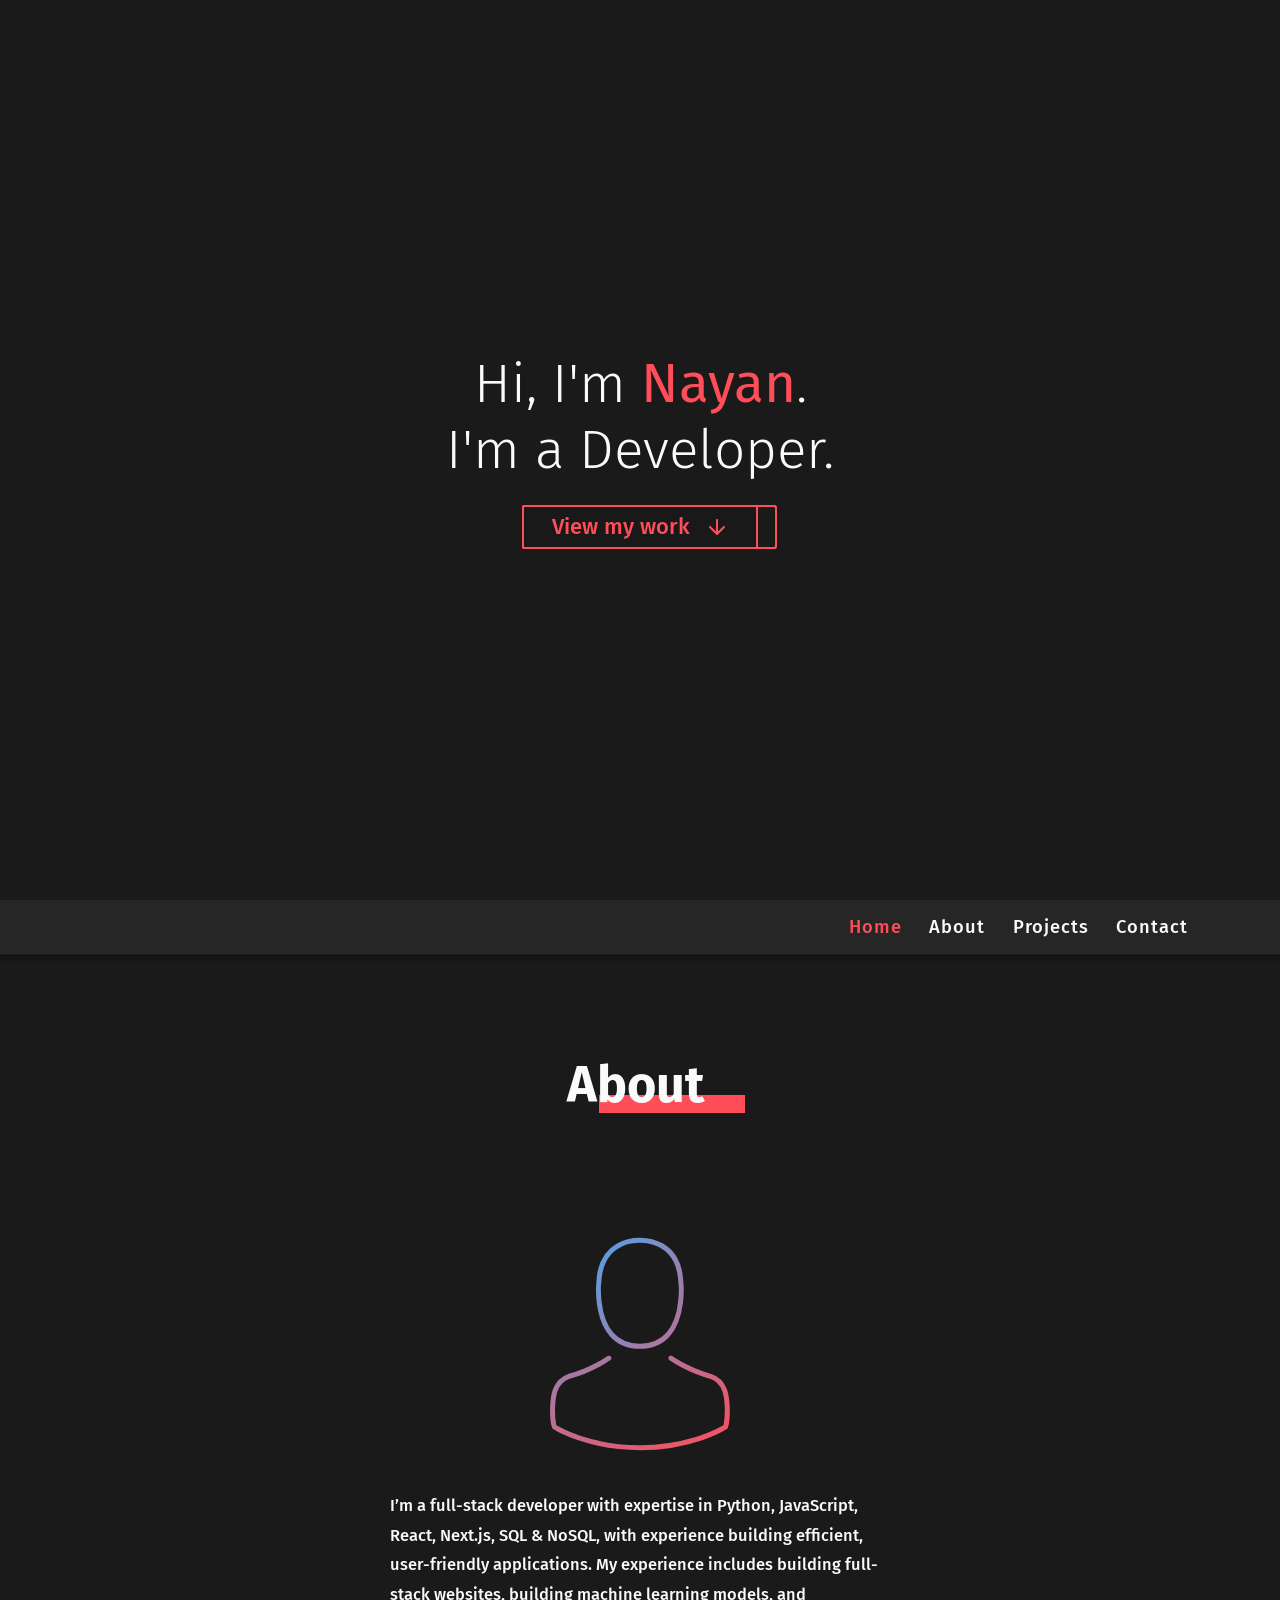
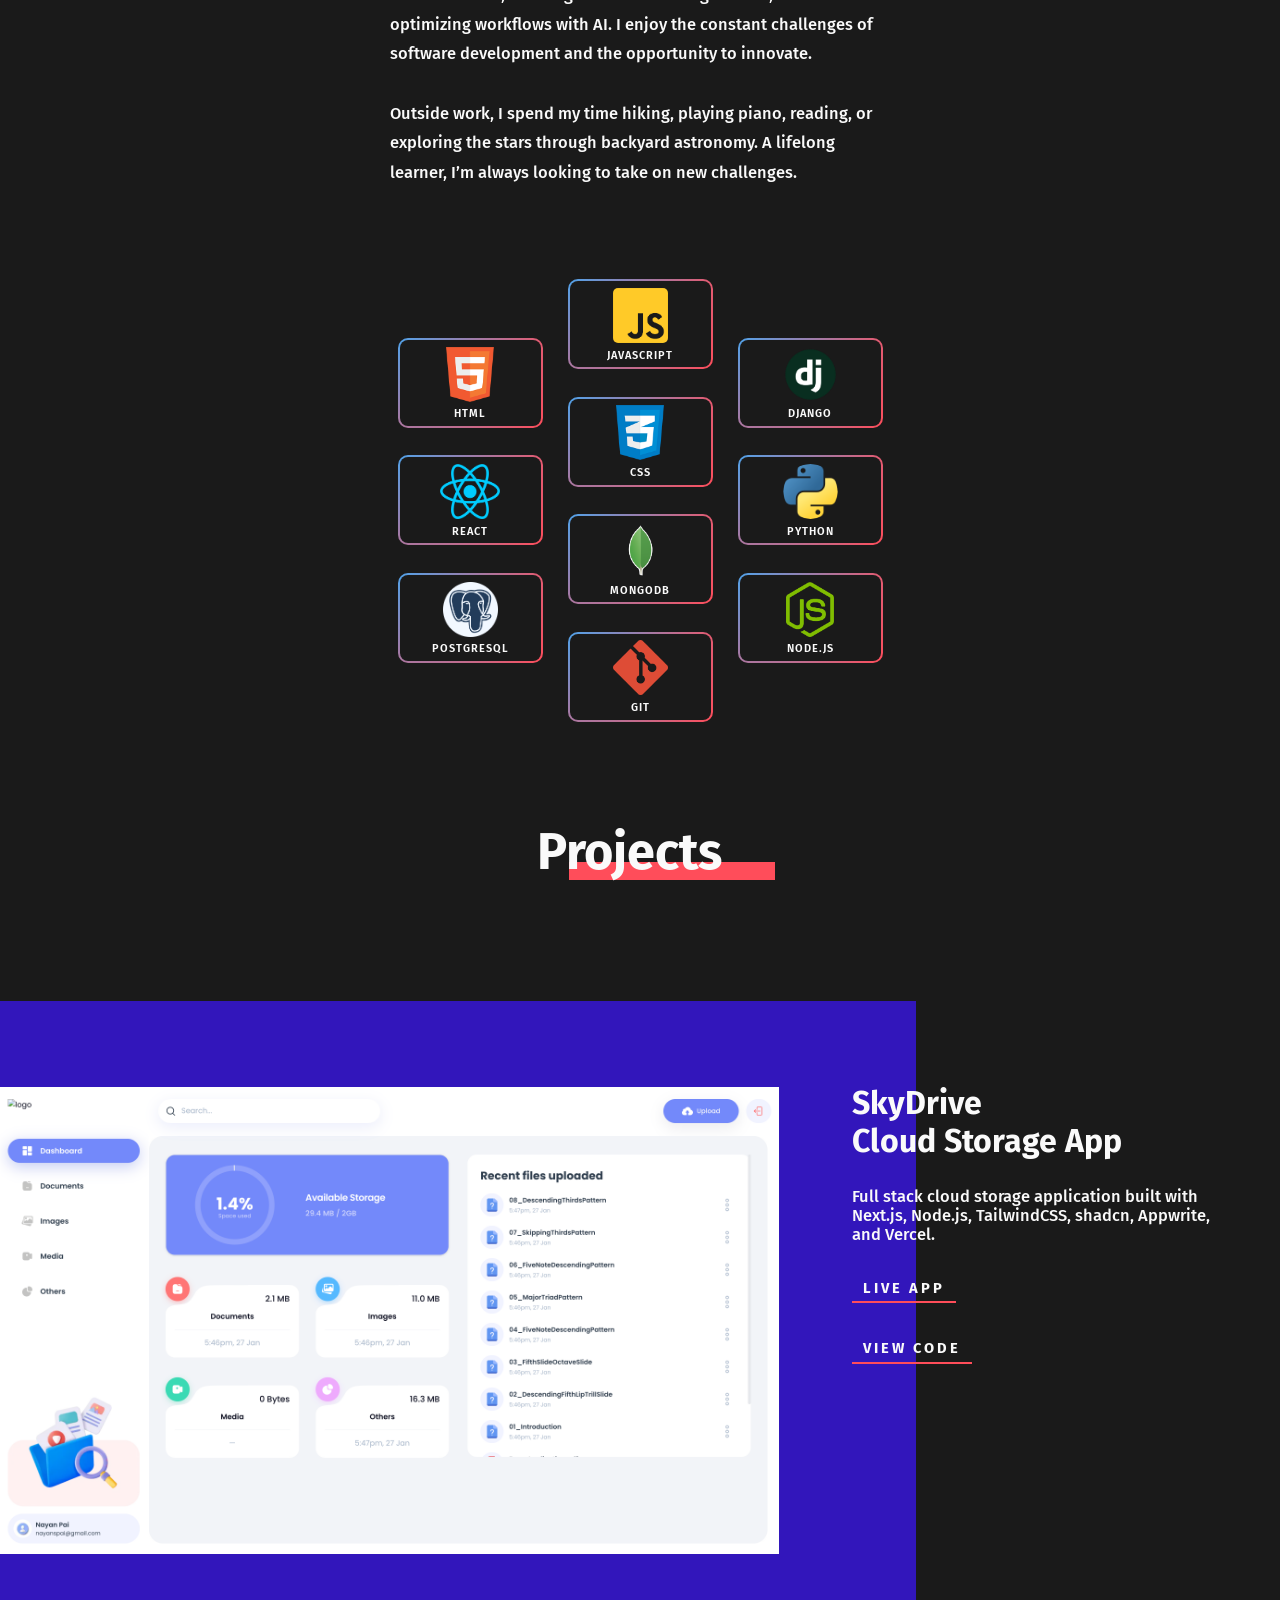
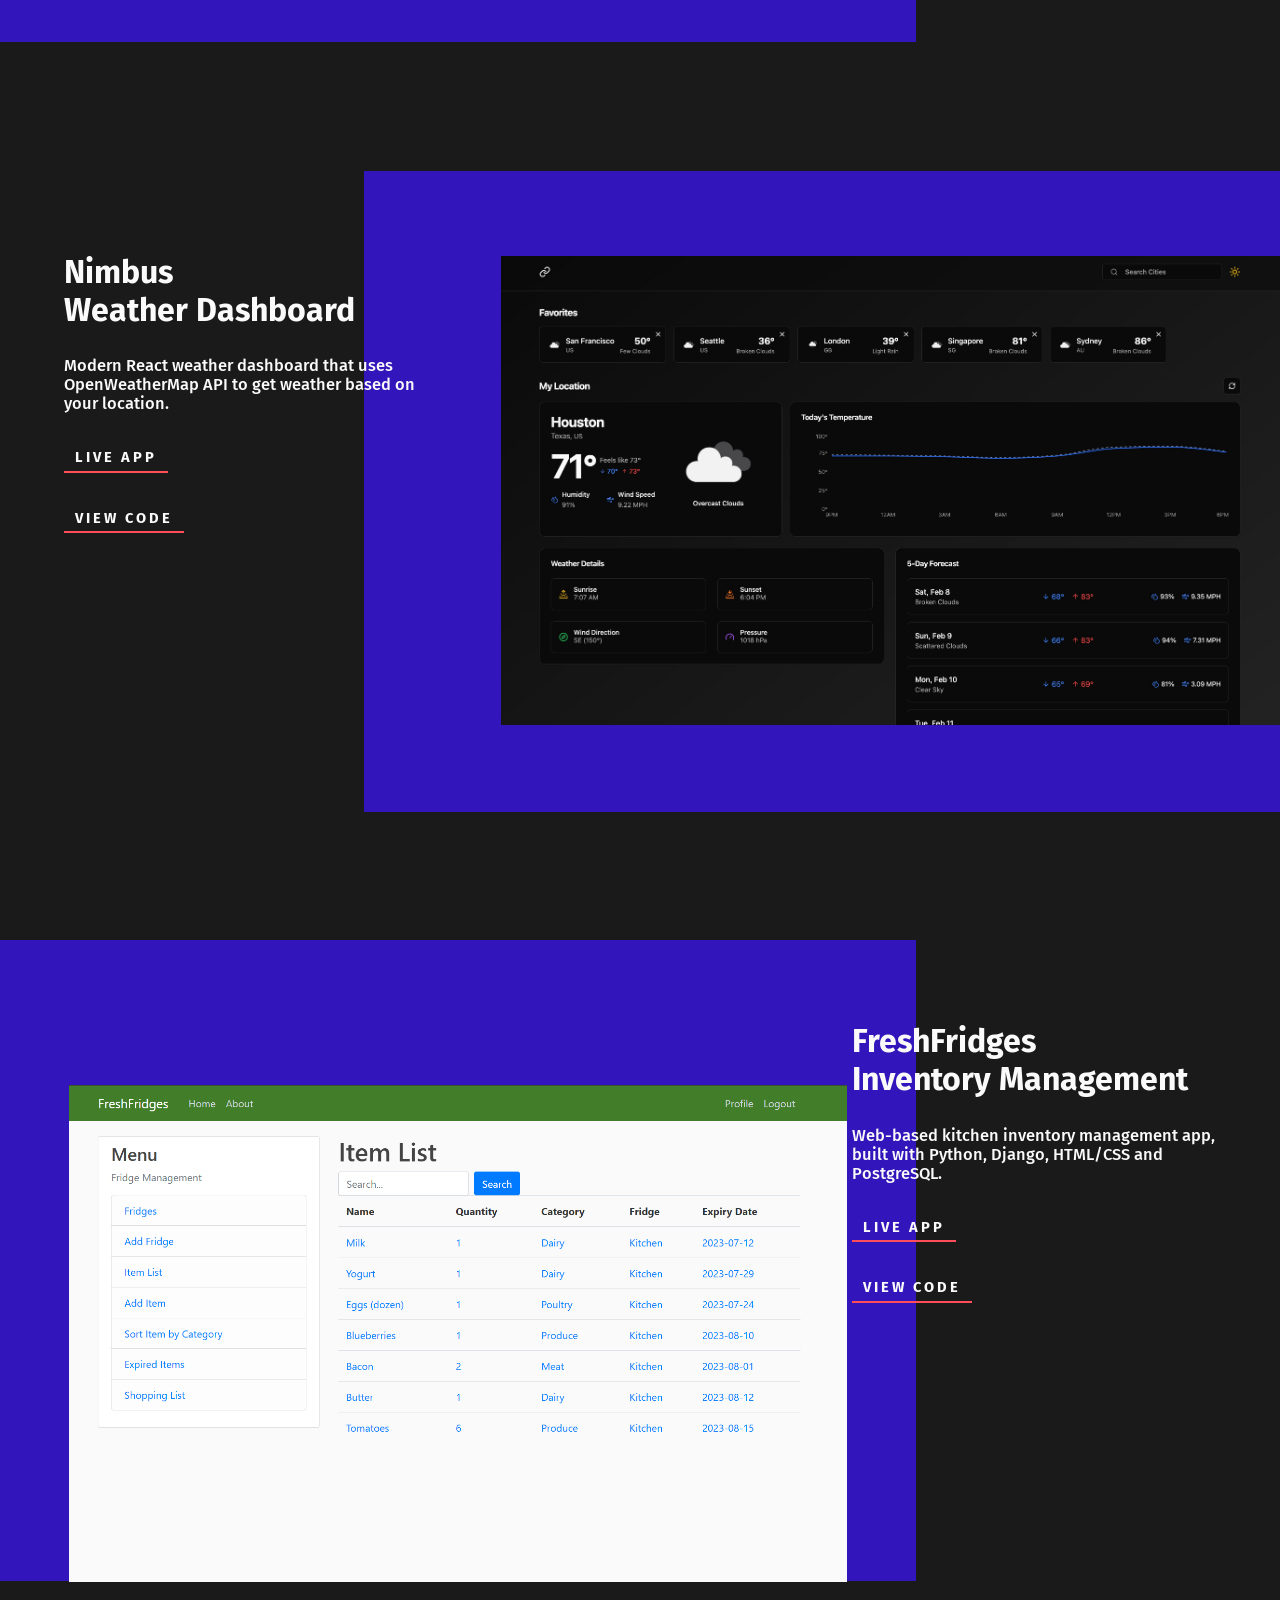
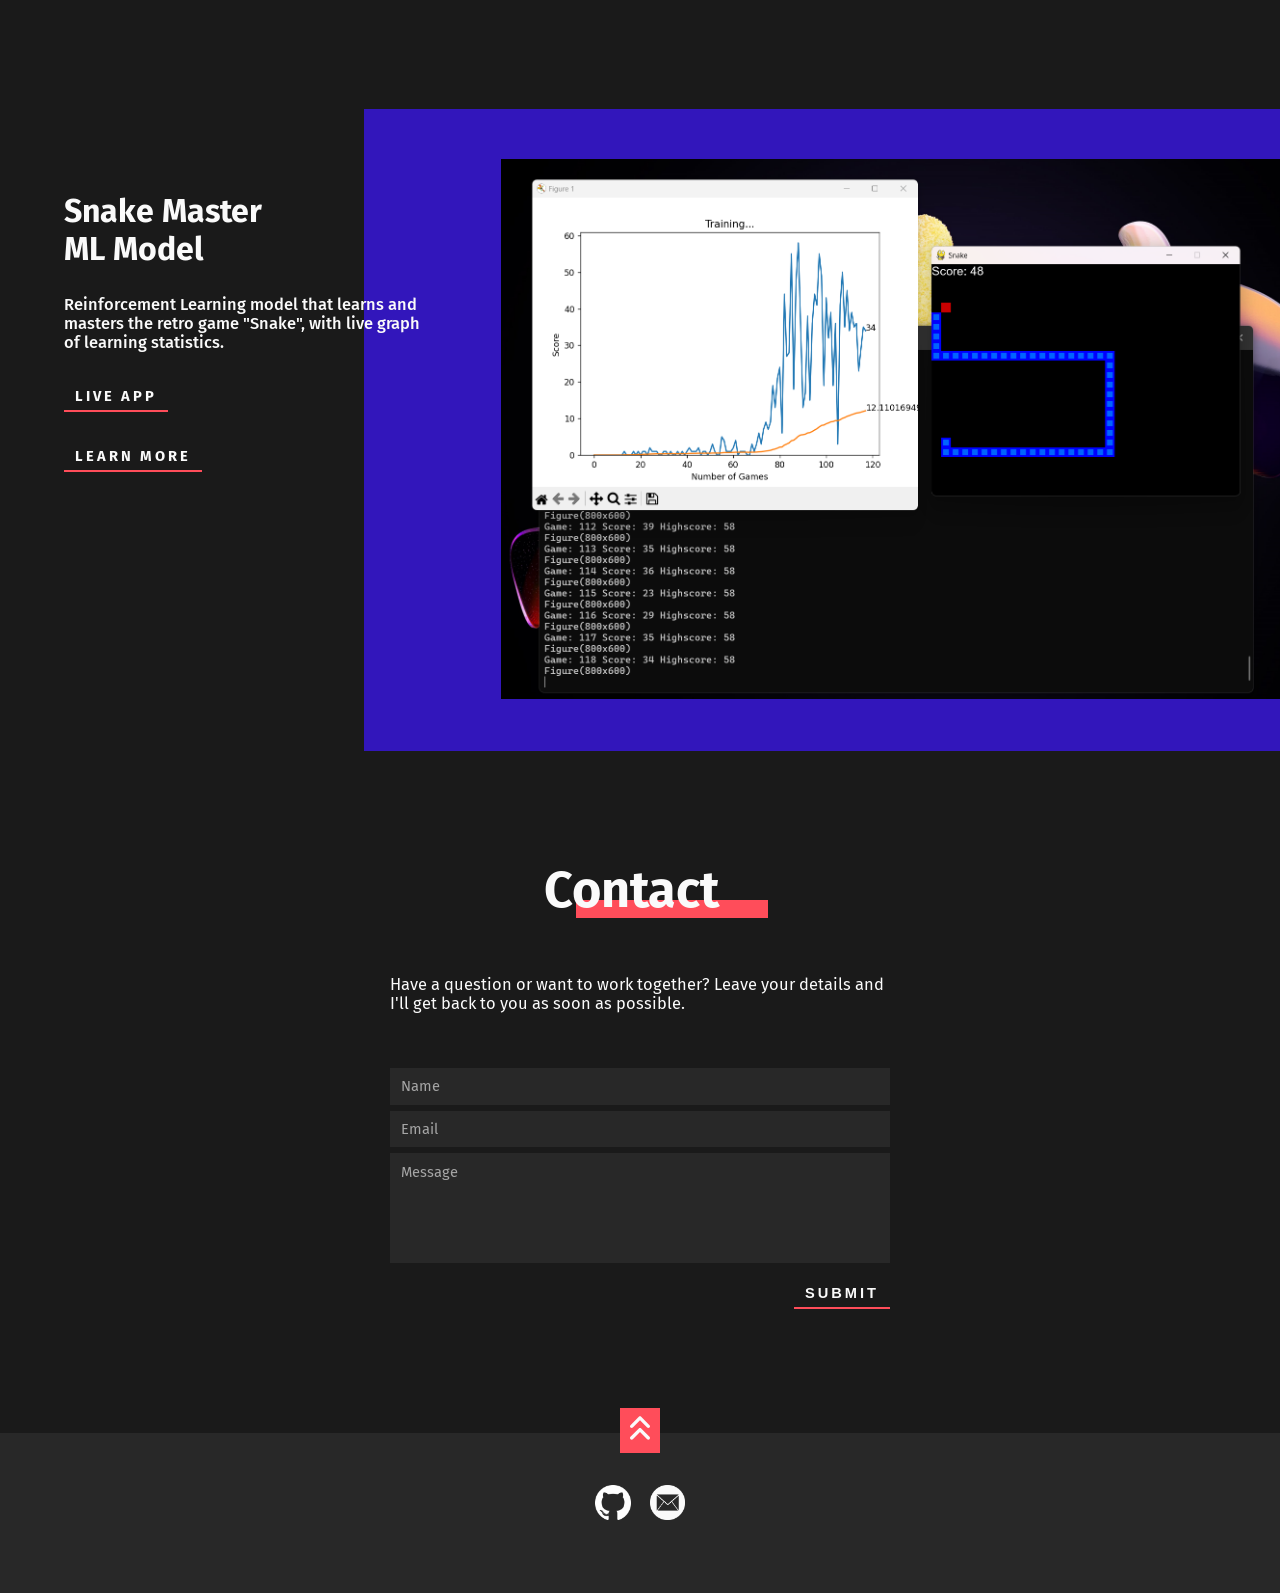
<file: index.html>
<!doctype html>
<html lang="en">
<head>
  <meta charset="UTF-8" />
  <meta name="viewport" content="width=device-width, initial-scale=1" />
  <title>Nayan Pai</title>
  <link rel="icon" href="fav.png">
  <script defer="defer" src="scripts.js"></script>
  <link href="styles.css" rel="stylesheet">
</head>
<body>
  <div class="hero" id="hero">
    <div class="canvas">
      <canvas class="connecting-dots"></canvas>
    </div>
    <div class="heading">
      <div class="heading__line-1">Hi, I'm <span>Nayan</span>.</div>
      <div class="heading__line-2">I'm a Developer.</div>
      <a href="#about" class="heading__link">
        <div class="heading-cta">View my work
          <svg class="heading__arrow" version="1.1" xmlns="http://www.w3.org/2000/svg" width="24" height="24" viewBox="0 0 24 24">
            <title>arrow-right</title>
            <path
              d="M11.293 5.707l5.293 5.293h-11.586c-0.552 0-1 0.448-1 1s0.448 1 1 1h11.586l-5.293 5.293c-0.391 0.391-0.391 1.024 0 1.414s1.024 0.391 1.414 0l7-7c0.092-0.092 0.166-0.202 0.217-0.324 0.101-0.245 0.101-0.521 0-0.766-0.049-0.118-0.121-0.228-0.217-0.324l-7-7c-0.391-0.391-1.024-0.391-1.414 0s-0.391 1.024 0 1.414z">
            </path>
          </svg>
        </div>
      </a>
    </div>
  </div>
<nav class="navigation-bar">
  <ul class="navigation">
    <li class="navigation__item navigation__item--active" id="nav-hero"><a href="#hero">Home</a></li>
    <li class="navigation__item" id="nav-about"><a href="#about">About</a></li>
    <li class="navigation__item" id="nav-projects"><a href="#projects">Projects</a></li>
    <li class="navigation__item" id="nav-contact"><a href="#contact">Contact</a></li>
  </ul>
</nav>
<div class="main-bg">
  <div class="canvas">
    <canvas class="canvas-2"></canvas>
  </div>
</div>



<!-- ====================================================== -->
<!-- BIO & SKILLS SECTION -->
<section class="about" id="about"><h2 class="about__heading section-heading">About</h2>
  <div class="about__content">
    <div class="profile">
      <div class="profile__picture">
        <svg version="1.1" id="Capa_1" xmlns="http://www.w3.org/2000/svg" xmlns:xlink="http://www.w3.org/1999/xlink" x="0px" y="0px" viewBox="0 0 482.9 482.9" style="enable-background:new 0 0 482.9 482.9" xml:space="preserve" height="100%" stroke="rgb(26, 26, 26)" stroke-width="16">
          <g>
            <!-- Head -->
            <path fill="url(#gradient-1)" d="M239.7, 260.2c0.5,0,1,0,1.6,0c0.2,0,0.4,0,0.6,0c0.3,0,0.7,0,1,0c29.3-0.5,53-10.8,70.5-30.5 c38.5-43.4,32.1-117.8,31.4-124.9c-2.5-53.3-27.7-78.8-48.5-90.7C280.8,5.2,262.7,0.4,242.5,0h-0.7c-0.1,0-0.3,0-0.4,0h-0.6 c-11.1,0-32.9,1.8-53.8,13.7c-21,11.9-46.6,37.4-49.1,91.1c-0.7,7.1-7.1,81.5,31.4,124.9C186.7,249.4,210.4,259.7,239.7,260.2z M164.6,107.3c0-0.3,0.1-0.6,0.1-0.8c3.3-71.7,54.2-79.4,76-79.4h0.4c0.2,0,0.5,0,0.8,0c27,0.6,72.9,11.6,76,79.4 c0,0.3,0,0.6,0.1,0.8c0.1,0.7,7.1,68.7-24.7,104.5c-12.6,14.2-29.4,21.2-51.5,21.4c-0.2,0-0.3,0-0.5,0l0,0c-0.2,0-0.3,0-0.5,0 c-22-0.2-38.9-7.2-51.4-21.4C157.7,176.2,164.5,107.9,164.6,107.3z"/>
            
            <!-- Body -->
            <path fill="url(#gradient-2)" d="M446.8,383.6c0-0.1,0-0.2,0-0.3c0-0.8-0.1-1.6-0.1-2.5c-0.6-19.8-1.9-66.1-45.3-80.9c-0.3-0.1-0.7-0.2-1-0.3 c-45.1-11.5-82.6-37.5-83-37.8c-6.1-4.3-14.5-2.8-18.8,3.3c-4.3,6.1-2.8,14.5,3.3,18.8c1.7,1.2,41.5,28.9,91.3,41.7 c23.3,8.3,25.9,33.2,26.6,56c0,0.9,0,1.7,0.1,2.5c0.1,9-0.5,22.9-2.1,30.9c-16.2,9.2-79.7,41-176.3,41 c-96.2,0-160.1-31.9-176.4-41.1c-1.6-8-2.3-21.9-2.1-30.9c0-0.8,0.1-1.6,0.1-2.5c0.7-22.8,3.3-47.7,26.6-56 c49.8-12.8,89.6-40.6,91.3-41.7c6.1-4.3,7.6-12.7,3.3-18.8c-4.3-6.1-12.7-7.6-18.8-3.3c-0.4,0.3-37.7,26.3-83,37.8 c-0.4,0.1-0.7,0.2-1,0.3c-43.4,14.9-44.7,61.2-45.3,80.9c0,0.9,0,1.7-0.1,2.5c0,0.1,0,0.2,0,0.3c-0.1,5.2-0.2,31.9,5.1,45.3 c1,2.6,2.8,4.8,5.2,6.3c3,2,74.9,47.8,195.2,47.8s192.2-45.9,195.2-47.8c2.3-1.5,4.2-3.7,5.2-6.3 C447,415.5,446.9,388.8,446.8,383.6z" />
          </g>
          <defs>
            <linearGradient id="gradient-1" x1="0" y1="0" x2="80%" y2="80%">
              <stop stop-color="rgb(81,162,233)" offset="0%"/><stop stop-color="rgb(168,120,162)" offset="100%" />
            </linearGradient>
            <linearGradient id="gradient-2" x1="20%" y1="20%" x2="100%" y2="100%">
              <stop stop-color="rgb(168,120,162)" offset="0%" />
              <stop stop-color="rgb(255,77,90)" offset="100%" />
            </linearGradient>
          </defs>
        </svg>
      </div>
      <p class="profile__blurb">I’m a full-stack developer with expertise in Python, JavaScript, React, Next.js, SQL & NoSQL, with experience building efficient, user-friendly applications. My experience includes building full-stack websites, building machine learning models, and optimizing workflows with AI. I enjoy the constant challenges of software development and the opportunity to innovate.
        <br><br>
      Outside work, I spend my time hiking, playing piano, reading, or exploring the stars through backyard astronomy. A lifelong learner, I’m always looking to take on new challenges.
      </p>
    </div>
    
    <!-- Skills icons -->
    <div class="skills">
      <div class="skills__row">

        <div class="skills__item skills__item--html">
          <img src="imgs/html5.png" alt="" />
          <div class="skills__item-name">HTML</div>
        </div>

        <div class="skills__item skills__item--react">
          <img src="imgs/react.png" alt="" />
          <div class="skills__item-name">REACT</div>
        </div>

        <div class="skills__item skills__item--npm">
          <img src="imgs/postgres.png" alt="" />
          <div class="skills__item-name">POSTGRESQL</div>
        </div>

      </div>

      <div class="skills__row">

        <div class="skills__item skills__item--js">
          <img src="imgs/javascript.png" alt="JavaScript" />
          <div class="skills__item-name">JAVASCRIPT</div>
        </div>

        <div class="skills__item skills__item--css">
          <img src="imgs/css3.png" alt="CSS3" />
          <div class="skills__item-name">CSS</div>
        </div>

        <div class="skills__item skills__item--python">
          <img src="imgs/mongodb.png" alt="MongoDB" />
          <div class="skills__item-name">MONGODB</div>
        </div>

        <div class="skills__item skills__item--git">
          <img src="imgs/git.png" alt="Git" />
          <div class="skills__item-name">GIT</div>
        </div>

      </div>

      <div class="skills__row">

        <div class="skills__item skills__item--sass">
          <img src="imgs/django.png" alt="Django" />
          <div class="skills__item-name">DJANGO</div>
        </div>

        <div class="skills__item skills__item--webpack">
          <img src="imgs/python.png" alt="Python" />
          <div class="skills__item-name">PYTHON</div>
        </div>

        <div class="skills__item skills__item--r">
          <img src="imgs/nodejs.png" alt="NodeJS" />
          <div class="skills__item-name">NODE.JS</div>
        </div>

      </div>

    </div>
  </div>
</section>



<!-- ====================================================== -->
<!-- PROJECTS SECTION -->
<section class="projects" id="projects">
  <h2 class="projects__heading section-heading">Projects</h2>

  <!-- Project 1 -->
  <div class="project project-left">
    
    <a href="https://skydrive-cloud-storage.vercel.app" target="_blank">
      <div class="project__image-container weather">
        <div class="project__image-image">
          <img src="imgs/skydrive-screenshot.png" alt="" /></div>
      </div>
    </a>
    
    <div class="project__info">
      <h3 class="project__title">SkyDrive<br />Cloud Storage App</h3>
      <p class="project__description">Full stack cloud storage application built with Next.js, Node.js, TailwindCSS, shadcn, Appwrite, and Vercel.</p>
      <a href="https://skydrive-cloud-storage.vercel.app" target="_blank">
        <div class="project__live-2">Live App</div>
      </a>
      <a href="https://github.com/painayan18/cloud-storage-app" target="_blank">
        <div class="project__live-2">View Code</div>
      </a>
    </div>
  </div>

  <!-- Project 2 -->
  <div class="project project-right">
    <div class="project__info">
      <h3 class="project__title">Nimbus<br />Weather Dashboard</h3>
      <p class="project__description">Modern React weather dashboard that uses OpenWeatherMap API to get weather based on your location.</p>
        <a href="https://nimbus.nayanpai.net/" target="_blank">
          <div class="project__live-2">Live App</div>
        </a>
        <a href="https://github.com/painayan18/nimbus-weather" target="_blank">
          <div class="project__live-2">View Code</div>
        </a>
    </div>

    <a href="https://nimbus.nayanpai.net/" target="_blank">
      <div class="project__image-container todo">
        <div class="project__image-image">
          <img src="imgs/nimbus.jpeg" alt="" />
        </div>
      </div>
    </a>
  </div>

  <!-- Project 3 -->
  <div class="project project-left">
    <a href="https://nayanpai.net/freshfridges" target="_blank">
      <div class="project__image-container retro">
        <div class="project__image-image"><img src="imgs/fridge.png" alt="" /></div>
      </div>
    </a>
    <div class="project__info">
      <h3 class="project__title">FreshFridges<br />Inventory Management</h3>
        <p class="project__description">Web-based kitchen inventory management app, built with Python, Django, HTML/CSS and PostgreSQL.</p>
        <a href="https://nayanpai.net/freshfridges" target="_blank">
          <div class="project__live-2">Live App</div>
        </a>
        <a href="https://github.com/adhikarisarthak/fridgemanagement" target="_blank">
          <div class="project__live-2">View Code</div>
        </a>
    </div>
  </div>

  <!-- Project 4 -->
  <div class="project project-right">
    <div class="project__info">
      <h3 class="project__title">Snake Master<br />ML Model</h3>
      <p class="project__description">Reinforcement Learning model that learns and masters the retro game "Snake", with live graph of learning statistics.<p>
      <a href="" target="_blank">
        <div class="project__live-2">live app</div>
      </a>
      <a href="https://github.com/painayan18/Snake-Game-AI" target="_blank">
        <div class="project__live-2">learn more</div>
      </a>
    </div>

    <a href="https://bscottnz.github.io/todo/" target="_blank">
      <div class="project__image-container todo">
        <div class="project__image-image">
          <img src="imgs/snake.png" alt="Snake Master" />
        </div>
      </div>
    </a>
  </div>
</section>



<!-- ====================================================== -->
<!-- CONTACT SECTION -->
<section class="contact" id="contact">
  <h2 class="contact__heading section-heading">Contact</h2>
  <p class="contact__text">
    Have a question or want to work together? Leave your details and I'll get back to you as soon as possible.
  </p>
  <form class="contact__form" action="https://formspree.io/f/xldeyrdv" method="POST">
    <input class="contact__form-name" name="name" placeholder="Name" /> 
    <input class="contact__form-email" type="email" name="_replyto" placeholder="Email" /> <textarea class="contact__form-message" name="message" placeholder="Message"></textarea>
    <div class="contact__form-error-submit">
      <div class="form-error">
        <div class="form-error__name">Please enter your name.</div>
        <div class="form-error__email">Please enter a valid email.</div>
        <div class="form-error__msg">Please enter a message.</div>
      </div>
      <button type="button" class="contact__form-submit-2 project__live-2" id="form-submit">Submit</button>
    </div>
  </form>
</section>



<footer class="footer"><a href="#hero">
  <div class="return-home">
    <svg version="1.1" xmlns="http://www.w3.org/2000/svg" width="100%" viewBox="0 0 24 24"><title></title>
      <path fill="#fafafa"
            d="M17.707 10.293l-5-5c-0.391-0.391-1.024-0.391-1.414 0l-5 5c-0.391 0.391-0.391 1.024 0 1.414s1.024 0.391 1.414 0l4.293-4.293 4.293 4.293c0.391 0.391 1.024 0.391 1.414 0s0.391-1.024 0-1.414zM17.707 17.293l-5-5c-0.391-0.391-1.024-0.391-1.414 0l-5 5c-0.391 0.391-0.391 1.024 0 1.414s1.024 0.391 1.414 0l4.293-4.293 4.293 4.293c0.391 0.391 1.024 0.391 1.414 0s0.391-1.024 0-1.414z"></path>
    </svg>
  </div>
</a>
  <div class="socials"><a href="https://github.com/painayan18" target="_blank">
    <div class="socials__github"><img src="imgs/github-logo.png" alt="" /></div>
  </a><a href="mailto:nayansp00@gmail.com" target="_blank">
    <div class="socials__email"><img src="imgs/email.png" alt="" /></div>
  </a></div>
  </footer>
</body>
</html>
</file>
<file: styles.css>
@import url(https://fonts.googleapis.com/css2?family=Montserrat:wght@300;400;500;600;700&display=swap);
@import url(https://fonts.googleapis.com/css2?family=Raleway:wght@300;400;500;600;700&display=swap);
@import url('https://fonts.googleapis.com/css2?family=Fira+Sans:ital,wght@0,100;0,200;0,300;0,400;0,500;0,600;0,700;0,800;0,900;1,100;1,200;1,300;1,400;1,500;1,600;1,700;1,800;1,900&display=swap');

*, *::before, *::after {
    margin: 0;
    padding: 0;
    box-sizing: inherit
}

html {
    box-sizing: border-box;
    font-size: 62.5%;
    scroll-behavior: smooth
}

@media (max-width: 1500px) {
    html {
        font-size: 57.25%
    }
}

@media (max-width: 1200px) {
    html {
        font-size: 50%
    }
}

@media (max-width: 770px) {
    html {
        font-size: 43.75%
    }
}

@media (max-width: 615px) {
    html {
        font-size: 40%
    }
}

@media (max-width: 350px) {
    html {
        font-size: 35%
    }
}

body {
    min-height: 100vh;
    color: #fafafa;
    font-family: "Fira Sans", sans-serif;
    background-color: #1a1a1a;
    overflow-x: hidden
}

li {
    list-style: none
}

a {
    text-decoration: none;
    color: inherit
}

button {
    border: none;
    outline: none;
    background-color: transparent;
    color: inherit
}

.about {
    width: 1300px;
    margin-left: auto;
    margin-right: auto;
    display: flex;
    flex-direction: column;
    align-items: center
}

@media (max-width: 1500px) {
    .about {
        width: 1100px
    }
}

@media (max-width: 1200px) {
    .about {
        width: auto
    }
}

.about__heading:before {
    position: absolute;
    content: '';
    border-bottom: 18px solid #ff4d5a;
    width: 16rem;
    display: block;
    margin: 0 auto;
    position: relative;
    left: 3.5rem;
    top: 6.3rem;
    z-index: -1
}

@media (max-width: 770px) {
    .about__heading:before {
        border-bottom: 14px solid #ff4d5a
    }
}

.about__content {
    display: flex;
    justify-content: space-between;
    width: 100%
}

@media (max-width: 1300px) {
    .about__content {
        flex-direction: column
    }
}

.profile {
    position: relative;
    display: flex;
    flex-direction: column;
    align-items: center;
    font-weight: 500;
    left: -300px;
    opacity: 0;
    transition: all 1.1s
}

@media (max-width: 1301px) {
    .profile {
        margin-bottom: 10rem;
        left: 0;
        opacity: 1
    }
}

@media (max-width: 1000px) {
    .profile {
        margin-bottom: 7rem
    }
}

.profile__picture {
    height: 24rem;
    margin-bottom: 4rem;
    display: flex;
    justify-content: flex-start;
    align-items: center
}

.profile__picture svg {
    transition: all 1.1s
}

.profile__blurb {
    font-size: 1.8rem;
    width: 500px;
    line-height: 1.8
}

@media (max-width: 600px) {
    .profile__blurb {
        width: 80vw;
        margin-left: auto;
        margin-right: auto
    }
}

.profile__fade-in {
    opacity: 1;
    transform: translateX(300px)
}

@media (max-width: 1300px) {
    .profile__fade-in {
        transform: translateX(0)
    }
}

.skills {
    display: flex;
    justify-content: center
}

.skills__row {
    display: flex;
    flex-direction: column;
    justify-content: center
}

.skills__row:not(:last-child) {
    margin-right: 25px
}

@media (max-width: 410px) {
    .skills__row:not(:last-child) {
        margin-right: 15px
    }
}

@media (max-width: 300px) {
    .skills__row:not(:last-child) {
        margin-right: 10px
    }
}

.skills__item {
    opacity: 0;
    position: relative;
    display: flex;
    flex-direction: column;
    align-items: center;
    justify-content: space-evenly;
    height: 100px;
    width: 160px;
    border: double 3px transparent;
    border-image-slice: 1;
    border-width: 3px;
    background-image: linear-gradient(#1a1a1a, #1a1a1a), radial-gradient(circle at top left, #51a2e9, #ff4d5a);
    border-radius: 10px;
    background-origin: border-box;
    background-clip: content-box, border-box;
    transition: transform 0.2s, opacity 1.2s;
    overflow: hidden
}

@media (max-width: 1500px) {
    .skills__item {
        height: 90px;
        width: 145px
    }
}

@media (max-width: 1300px) {
    .skills__item {
        opacity: 1;
        border-width: 2px
    }
}

@media (max-width: 1000px) {
    .skills__item {
        height: 80px;
        width: 130px
    }
}

@media (max-width: 600px) {
    .skills__item {
        height: 70px;
        width: 115px
    }
}

@media (max-width: 500px) {
    .skills__item {
        height: 60px;
        width: 100px
    }
}

@media (max-width: 410px) {
    .skills__item {
        height: 50px;
        width: 80px
    }
}

@media (max-width: 340px) {
    .skills__item {
        height: 45px;
        width: 70px
    }
}

.skills__item:not(:last-child) {
    margin-bottom: 3rem
}

@media (max-width: 410px) {
    .skills__item:not(:last-child) {
        margin-bottom: 15px
    }
}

.skills__item img {
    height: 60px;
    width: auto;
    transition: all 0.2s
}

@media (max-width: 1500px) {
    .skills__item img {
        height: 55px
    }
}

@media (max-width: 1000px) {
    .skills__item img {
        height: 50px
    }
}

@media (max-width: 600px) {
    .skills__item img {
        height: 45px
    }
}

@media (max-width: 500px) {
    .skills__item img {
        height: 35px
    }
}

@media (max-width: 410px) {
    .skills__item img {
        height: 26px
    }
}

.skills__item-name {
    font-size: 1.2rem;
    font-weight: 600;
    line-height: 1;
    transition: all 0.2s;
    letter-spacing: 1px
}

@media (max-width: 1200px) {
    .skills__item-name {
        font-size: 1.4rem
    }
}

.skills__item-fade-in {
    opacity: 1
}

.skills__item--js img {
    border-radius: 5px
}

.skills__item--webpack img {
    border-radius: 50%
}

@keyframes moveInLeft {
    0% {
        opacity: 0;
        transform: translateX(-10rem)
    }
    100% {
        opacity: 1;
        transform: translateX(0)
    }
}

@keyframes moveInRight {
    0% {
        opacity: 0;
        transform: translateX(10rem)
    }
    100% {
        opacity: 1;
        transform: translateX(0)
    }
}

@keyframes moveInBottom {
    0% {
        opacity: 0;
        transform: translateY(4rem)
    }
    100% {
        opacity: 1;
        transform: translateY(0)
    }
}

@keyframes bounce {
    0% {
        transform: translateY(0)
    }
    50% {
        transform: translateY(-1rem)
    }
    100% {
        transform: translateY(0)
    }
}

@keyframes fadeIn {
    0% {
        opacity: 0
    }
    100% {
        opacity: 1
    }
}

.contact {
    position: relative;
    margin-left: auto;
    margin-right: auto;
    display: flex;
    width: 500px;
    flex-direction: column;
    align-items: center;
    justify-content: center;
    z-index: 10;
    margin-bottom: 10rem
}

@media (max-width: 700px) {
    .contact {
        width: 400px
    }
}

@media (max-width: 470px) {
    .contact {
        width: 330px
    }
}

@media (max-width: 400px) {
    .contact {
        width: 260px
    }
}

.contact__heading {
    margin-top: -4rem !important;
    margin-bottom: 6rem !important
}

.contact__heading:before {
    position: absolute;
    content: '';
    border-bottom: 18px solid #ff4d5a;
    width: 21rem;
    display: block;
    margin: 0 auto;
    position: relative;
    left: 3.5rem;
    top: 6.3rem;
    z-index: -1
}

@media (max-width: 770px) {
    .contact__heading:before {
        border-bottom: 14px solid #ff4d5a
    }
}

.contact__text {
    font-size: 1.8rem;
    margin-bottom: 6rem
}

.contact__form {
    display: flex;
    flex-direction: column;
    align-items: center;
    justify-content: center
}

.contact__form-name, .contact__form-email {
    margin-bottom: 6px;
    padding: 1rem;
    height: 4rem
}

.contact__form-message {
    height: 12rem;
    padding: 1rem
}

.contact__form-submit-2 {
    align-self: flex-start;
    margin-top: 0 !important
}

.contact__form-submit {
    align-self: flex-start;
    position: relative;
    padding: 0.6rem 1rem;
    width: fit-content;
    font-size: 1.6rem;
    text-transform: uppercase;
    font-weight: 700;
    letter-spacing: 3px;
    z-index: 9;
    cursor: pointer
}

.contact__form-submit:hover {
    color: #1a1a1a;
    font-weight: 700
}

.contact__form-submit:after {
    position: absolute;
    content: '';
    border-bottom: 2px solid #ff4d5a;
    width: calc(100% + 2rem);
    left: -14%;
    top: 0.5rem;
    display: block;
    margin: 0 auto;
    position: relative;
    transform-origin: bottom;
    transition: all 0.2s;
    z-index: -1
}

.contact__form-submit:hover:after {
    transform: scaleY(17.5)
}

@media (max-width: 1500px) {
    .contact__form-submit:hover:after {
        transform: scaleY(16.5)
    }
}

@media (max-width: 1200px) {
    .contact__form-submit:hover:after {
        transform: scaleY(14)
    }
}

@media (max-width: 770px) {
    .contact__form-submit:hover:after {
        transform: scaleY(12.5)
    }
}

.contact input, .contact textarea {
    width: 500px;
    resize: none;
    border: none;
    color: inherit;
    background-color: #282828;
    font-size: 1.6rem;
    font-family: "Fira Sans", sans-serif;
    border-left: 2px solid transparent;
    border-radius: 0
}

@media (max-width: 700px) {
    .contact input, .contact textarea {
        width: 400px
    }
}

@media (max-width: 470px) {
    .contact input, .contact textarea {
        width: 330px
    }
}

@media (max-width: 400px) {
    .contact input, .contact textarea {
        width: 260px
    }
}

.contact input:focus, .contact textarea:focus {
    outline: none
}

.contact input::placeholder, .contact textarea::placeholder {
    color: rgba(250, 250, 250, 0.6);
    opacity: 1
}

.contact input :-ms-input-placeholder, .contact textarea :-ms-input-placeholder {
    color: rgba(250, 250, 250, 0.6)
}

.contact input ::-ms-input-placeholder, .contact textarea ::-ms-input-placeholder {
    color: rgba(250, 250, 250, 0.6)
}

.contact__form-error-submit {
    margin-top: 1.5rem;
    height: 7rem;
    width: 100%;
    display: flex;
    justify-content: space-between;
    align-items: center
}

.form-error {
    align-self: start;
    font-size: 1.6rem;
    font-weight: 500;
    line-height: 1.5
}

.form-error > * {
    display: none
}

.input-error {
    border-left: 2px solid #ff4d5a !important
}

.footer {
    position: relative;
    display: flex;
    flex-direction: column;
    justify-content: center;
    align-items: center;
    height: 160px;
    background-color: #282828
}

.socials {
    display: flex;
    margin-bottom: 20px
}

.socials__github, .socials__email {
    display: flex;
    justify-content: center;
    align-items: center;
    height: 35px;
    background-color: transparent;
    cursor: pointer;
    transition: all 0.2s
}

.socials__github:hover, .socials__email:hover {
    transform: scale(1.2)
}

.socials__github {
    margin-right: 1rem
}

.socials__email {
    margin-left: 1rem
}

.socials img {
    height: 100%
}

.copyright {
    color: #fafafa;
    font-size: 10px;
    font-weight: 500
}

.return-home {
    position: absolute;
    top: -25px;
    width: 40px;
    height: 45px;
    margin-right: auto;
    margin-left: auto;
    left: 0;
    right: 0;
    text-align: center;
    background-color: #ff4d5a;
    -webkit-animation-duration: 1s;
    animation-duration: 1s;
    -webkit-animation-fill-mode: both;
    animation-fill-mode: both;
    -webkit-animation-timing-function: ease-in-out;
    animation-timing-function: ease-in-out;
    animation-iteration-count: infinite;
    -webkit-animation-iteration-count: infinite
}

.return-home:hover {
    cursor: pointer;
    animation-name: bounce;
    -moz-animation-name: bounce
}

.return-home svg {
    width: 100%
}

.hero {
    position: relative;
    display: flex;
    height: 100vh;
    width: 100%;
    z-index: 999
}

.canvas {
    position: absolute;
    top: 0;
    right: 0;
    left: 0;
    bottom: 0;
    width: 100%;
    height: 100vh;
    background-color: #1a1a1a;
    overflow: hidden
}

.connecting-dots {
    height: 100%;
    width: 100%
}

.heading {
    position: relative;
    align-self: center;
    justify-self: center;
    display: flex;
    flex-direction: column;
    align-items: center;
    line-height: normal;
    width: fit-content;
    height: auto;
    margin-left: auto;
    margin-right: auto;
    color: #fafafa;
    font-weight: 300;
    z-index: 999
}

.heading__line-1 {
    animation-name: moveInLeft
}

.heading__line-1 span {
    color: #ff4d5a;
    font-weight: 400
}

.heading__line-2 {
    animation-name: moveInRight
}

.heading__line-1, .heading__line-2 {
    font-size: 6rem;
    background-color: rgba(26, 26, 26, 0.25);
    animation-duration: 1.4s;
    animation-timing-function: cubic-bezier(0.21, 1.11, 0.81, 0.99)
}

@media (max-width: 700px) {
    .heading__line-1, .heading__line-2 {
        font-size: 5rem;
        text-align: center;
        margin-left: 4rem;
        margin-right: 4rem
    }
}

@media (max-width: 550px) {
    .heading__line-1, .heading__line-2 {
        font-size: 5rem
    }
}

.heading-cta {
    position: relative;
    display: flex;
    align-items: center;
    margin-top: 2.4rem;
    padding: 0.8rem 3rem;
    width: 27.5rem;
    height: 4.8rem;
    background-color: rgba(26, 26, 26, 0.6);
    border: 2px solid #ff4d5a;
    border-radius: 2px;
    color: #ff4d5a;
    font-size: 2.4rem;
    font-weight: 500;
    cursor: pointer;
    animation: moveInBottom 0.7s 1.2s;
    animation-fill-mode: backwards;
    animation-timing-function: cubic-bezier(0.21, 1.11, 0.81, 0.99)
}

@media (max-width: 1500px) {
    .heading-cta {
        width: auto
    }
}

@media (max-width: 700px) {
    .heading-cta {
        margin-top: 1.8rem
    }
}

@media (max-width: 550px) {
    .heading-cta {
        padding: 0.8rem 2rem
    }
}

.heading-cta:before, .heading-cta:after {
    content: '';
    position: absolute;
    top: -2px;
    left: -2px;
    width: 27.5rem;
    height: 4.8rem;
    border-radius: 3px;
    border: 2px solid #ff4d5a;
    filter: blur(0);
    transform-origin: 50%;
    z-index: -1
}

@media (max-width: 1500px) {
    .heading-cta:before, .heading-cta:after {
        width: 27.8rem
    }
}

@media (max-width: 1200px) {
    .heading-cta:before, .heading-cta:after {
        width: 28.5rem;
        border: 2px solid transparent
    }
}

.heading-cta:hover {
    transform: translateY(-2px)
}

.heading-cta:hover:before, .heading-cta:hover:after {
    border-color: transparent;
    filter: blur(2px);
    transform: scaleX(1.3) scaleY(2.2);
    transition: 800ms transform ease, 1900ms blur ease, 700ms border-color ease;
    pointer-events: none
}

.heading-cta:hover:after {
    transition-delay: 150ms
}

.heading-cta:active {
    transform: translateY(-1px)
}

.heading__arrow {
    display: inline-block;
    height: 24px;
    width: 24px;
    margin-left: 15px;
    transform: rotate(90deg);
    fill: #ff4d5a;
    transition: all 0.3s
}

@media (max-width: 770px) {
    .heading__arrow {
        height: 20px;
        width: 20px
    }
}

@media (max-width: 615px) {
    .heading__arrow {
        margin-left: 10px
    }
}

@media (max-width: 550px) {
    .heading__arrow {
        height: 16px;
        width: 16px
    }
}

.main-bg {
    height: 100vh;
    position: fixed;
    top: 0;
    width: 100%;
    background-color: royalblue
}

.navigation {
    display: flex;
    margin-right: 10rem;
    font-size: 2rem;
    font-weight: 500;
    letter-spacing: 1px
}

@media (max-width: 1200px) {
    .navigation {
        margin-right: 3rem
    }
}

@media (max-width: 700px) {
    .navigation {
        margin-right: 0
    }
}

.navigation-bar {
    position: sticky;
    position: -webkit-sticky;
    top: 0;
    display: flex;
    justify-content: flex-end;
    align-items: center;
    height: 6rem;
    border-bottom: 1px solid #1a1a1a;
    background-color: rgba(40, 40, 40, 0.95);
    backdrop-filter: blur(8px);
    box-shadow: 0 4px 4px rgba(0, 0, 0, 0.3);
    z-index: 99999999999
}

@media (max-width: 700px) {
    .navigation-bar {
        justify-content: center
    }
}

.navigation__item {
    transition: all 0.2s
}

.navigation__item:not(:last-child) {
    margin-right: 3rem
}

.navigation__item--active {
    color: #ff4d5a
}

.navigation__item:hover {
    color: #ff4d5a
}

.projects {
    display: flex;
    flex-direction: column;
    justify-content: center;
    align-items: center
}

.projects__heading:before {
    position: absolute;
    content: '';
    border-bottom: 18px solid #ff4d5a;
    width: 22.5rem;
    display: block;
    margin: 0 auto;
    position: relative;
    left: 3.5rem;
    top: 6.3rem;
    z-index: -1
}

@media (max-width: 770px) {
    .projects__heading:before {
        border-bottom: 14px solid #ff4d5a
    }
}

.project {
    position: relative;
    display: flex;
    margin-bottom: 14rem;
    justify-content: flex-start
}

@media (max-width: 560px) {
    .project {
        margin-bottom: 12rem
    }
}

@media (max-width: 440px) {
    .project {
        margin-bottom: 10rem
    }
}

.project__image-container {
    position: relative;
    height: 70rem;
    width: 100rem;
    background-color: #3216bb;
    transition: all 0.2s;
    cursor: pointer
}

@media (max-width: 1100px) {
    .project__image-container {
        height: 64rem;
        width: 90rem
    }
}

@media (max-width: 970px) {
    .project__image-container {
        height: 58rem;
        width: 80rem
    }
}

@media (max-width: 900px) {
    .project__image-container {
        height: 54rem;
        width: 75rem
    }
}

@media (max-width: 700px) {
    .project__image-container {
        height: 48rem;
        width: 64rem
    }
}

@media (max-width: 560px) {
    .project__image-container {
        height: 40rem;
        width: 52rem
    }
}

@media (max-width: 440px) {
    .project__image-container {
        height: 30rem;
        width: 39rem
    }
}

.project__image-container:hover {
    transform: scale(0.95)
}

.project__image-image {
    width: 85%;
    position: relative
}

.project__image-image img {
    width: 100%
}

.project__info {
    position: relative;
    top: 8rem;
    height: fit-content;
    padding: 1rem;
    z-index: 9999999
}

@media (max-width: 1000px) {
    .project__info {
        width: fit-content
    }
}

@media (max-width: 700px) {
    .project__info {
        background-color: rgba(26, 26, 26, 0.5)
    }
}

@media (max-width: 560px) {
    .project__info {
        top: 4rem
    }
}

@media (max-width: 440px) {
    .project__info {
        top: 2rem
    }
}

@media (max-width: 400px) {
    .project__info {
        top: 0
    }
}

.project__title {
    position: relative;
    z-index: 66;
    font-size: 3.5rem
}

@media (max-width: 900px) {
    .project__title {
        font-size: 3rem
    }
}

@media (max-width: 820px) {
    .project__title {
        font-size: 2.7rem
    }
}

@media (max-width: 550px) {
    .project__title {
        font-size: 2.5rem
    }
}

@media (max-width: 400px) {
    .project__title {
        font-size: 2.2rem
    }
}

.project__description {
    position: relative;
    margin-top: 3rem;
    font-size: 1.8rem;
    font-weight: 500;
    z-index: 999909999
}

@media (max-width: 560px) {
    .project__description {
        margin-top: 2rem
    }
}

.project__live-2 {
    font-size: 1.6rem;
    font-weight: 700;
    letter-spacing: 3px;
    line-height: 1;
    text-transform: uppercase;
    display: flex;
    flex-direction: column;
    justify-content: center;
    align-items: center;
    width: fit-content;
    padding: 1rem 1.2rem;
    position: relative;
    margin-top: 3rem;
    cursor: pointer
}

@media (max-width: 560px) {
    .project__live-2 {
        margin-top: 2rem
    }
}

.project__live-2:after {
    position: absolute;
    content: '';
    height: 2px;
    background-color: #ff4d5a;
    width: 100%;
    bottom: 1px;
    display: block;
    transform-origin: bottom;
    transition: all 0.25s;
    z-index: -1
}

.project__live-2:hover {
    color: #1a1a1a
}

.project__live-2:hover:after {
    height: 100%
}

.project__live, .project__code {
    position: relative;
    margin-top: 3rem;
    padding: 0.6rem 1rem;
    width: fit-content;
    font-size: 1.6rem;
    text-transform: uppercase;
    font-weight: 700;
    letter-spacing: 3px;
    z-index: 9;
    transition: all 0.2s;
    cursor: pointer
}

@media (max-width: 560px) {
    .project__live, .project__code {
        margin-top: 2rem
    }
}

.project__live:hover, .project__code:hover {
    color: #1a1a1a;
    font-weight: 700
}

.project__live:after, .project__code:after {
    position: absolute;
    content: '';
    border-bottom: 2px solid #ff4d5a;
    width: calc(100% + 2rem);
    left: -10%;
    top: 0.5rem;
    display: block;
    margin: 0 auto;
    position: relative;
    transform-origin: bottom;
    transition: all 0.2s;
    z-index: -1
}

.project__live:hover:after, .project__code:hover:after {
    transform: scaleY(17.5)
}

@media (max-width: 1500px) {
    .project__live:hover:after, .project__code:hover:after {
        transform: scaleY(16.5)
    }
}

@media (max-width: 1200px) {
    .project__live:hover:after, .project__code:hover:after {
        transform: scaleY(14)
    }
}

@media (max-width: 770px) {
    .project__live:hover:after, .project__code:hover:after {
        transform: scaleY(12.5)
    }
}

.project__code:after {
    width: calc(100% + 2rem);
    left: -8%
}

.project-left {
    align-self: flex-start;
    margin-left: 22rem
}

@media (max-width: 1700px) {
    .project-left {
        margin-left: 11rem
    }
}

@media (max-width: 1500px) {
    .project-left {
        margin-left: 0
    }
}

.project-left .project__info {
    left: -8rem;
    margin-right: -2rem
}

@media (max-width: 800px) {
    .project-left .project__info {
        margin-right: -4rem
    }
}

@media (max-width: 770px) {
    .project-left .project__info {
        margin-right: -4rem
    }
}

@media (max-width: 600px) {
    .project-left .project__info {
        margin-right: -6rem
    }
}

@media (max-width: 440px) {
    .project-left .project__info {
        left: -10rem;
        margin-right: -7rem
    }
}

.project-right {
    align-self: flex-end;
    margin-right: 22rem
}

@media (max-width: 1700px) {
    .project-right {
        margin-right: 11rem
    }
}

@media (max-width: 1500px) {
    .project-right {
        margin-right: 0
    }
}

.project-right .project__info {
    right: -8rem;
    margin-left: -2rem
}

@media (max-width: 770px) {
    .project-right .project__info {
        margin-left: -4rem
    }
}

@media (max-width: 600px) {
    .project-right .project__info {
        margin-left: -6rem
    }
}

@media (max-width: 440px) {
    .project-right .project__info {
        right: -10rem;
        margin-left: -7rem
    }
}

.retro {
    display: flex;
    align-items: flex-end;
    justify-content: center
}

.retro img {
    margin-bottom: -3px
}

.todo {
    display: flex;
    align-items: center;
    justify-content: flex-end
}

.weather {
    display: flex;
    align-items: center;
    justify-content: flex-start
}

.section-heading {
    position: relative;
    font-size: 5.5rem;
    font-weight: 700;
    margin-top: 9rem;
    margin-bottom: 13rem;
    z-index: 9999
}

@media (max-width: 1200px) {
    .section-heading {
        margin-bottom: 10rem
    }
}

@media (max-width: 1000px) {
    .section-heading {
        margin-top: 6rem
    }
}
</file>
